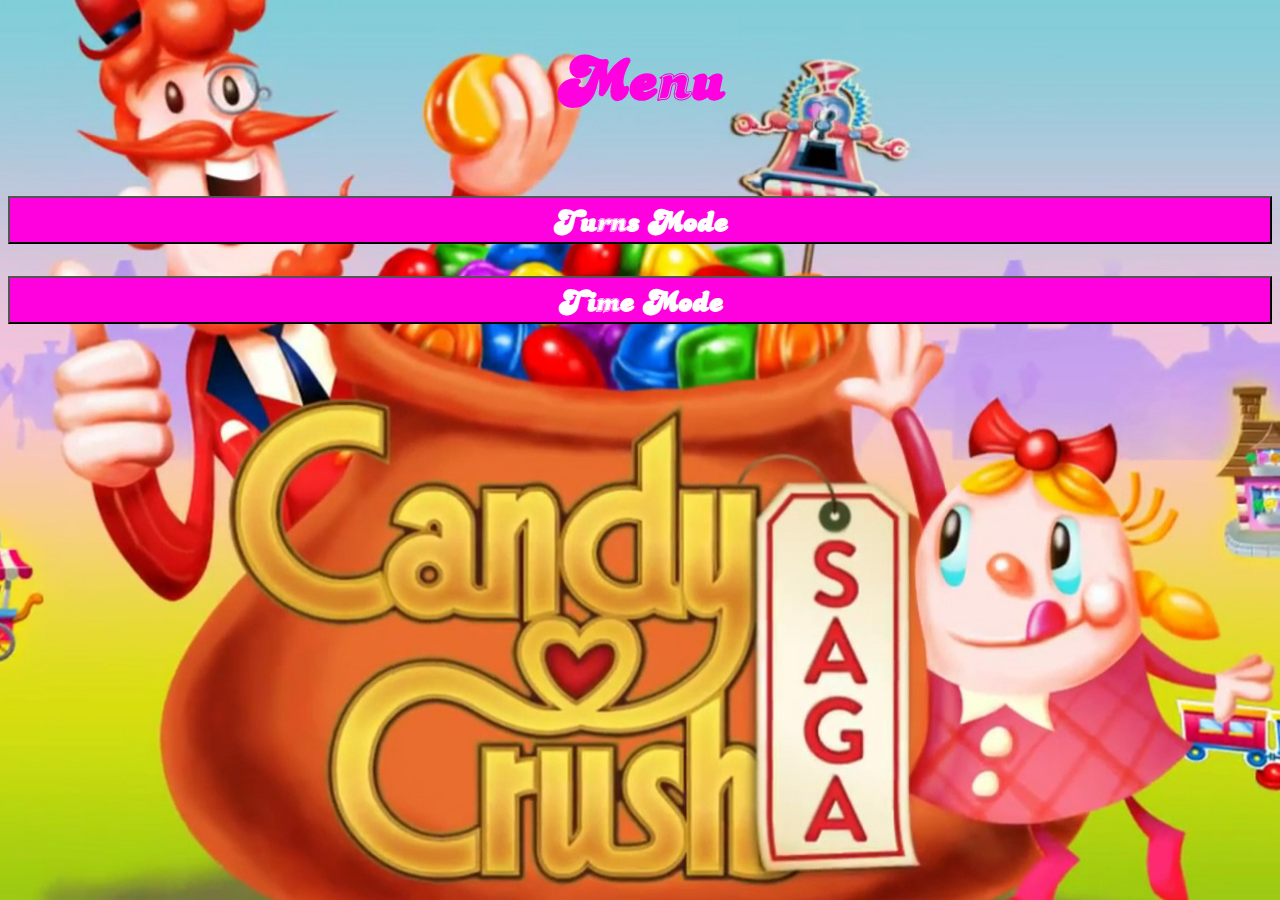
<file: index.html>
<!DOCTYPE html>
<html>
<head>
	<title>Menu - Candy Crush for Firefox OS</title>
	<link rel="stylesheet" type="text/css" href="inicio.css">
	<script>
    document.getElementById('audio').addEventListener('ended', function(){
    this.currentTime = 0;
    this.play();
    }, false);
	</script>
</head>
<body>
	<div id="menu">
		<audio id="audio" preload autoplay loop>
  			<source src="sounds/candy-crush-saga.ogg" type="audio/ogg">
		</audio>
		<h1>Menu</h1>
		<button class="turnos" onClick="javascript: document.location.href='turnos.html'"><h3>Turns Mode</h3></button>
		<button class="tiempo" onClick="javascript: document.location.href='tiempo.html'"><h3>Time Mode</h3></button>
	</div>
</body>
</html>
</file>
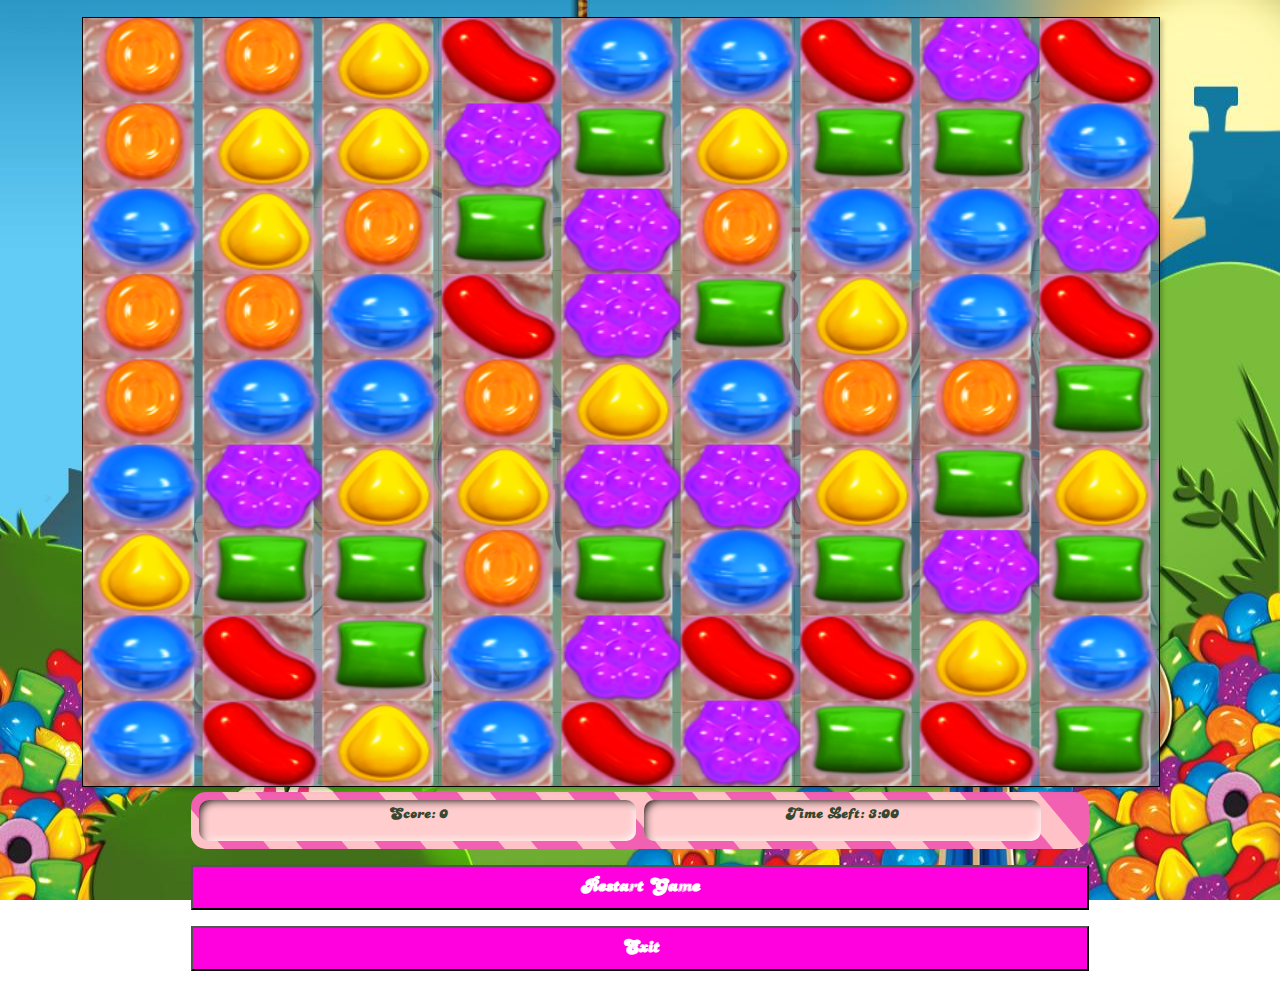
<file: tiempo.html>
<!doctype html>
<html lang="en">
	<head>
		<meta charset="utf-8">
		<title>Candy Crush-Time</title>
		<link rel="stylesheet" type="text/css" href="basic.css">
		<link rel="prefetch" href="images/CC_Grid_Sprite_Sheet_v2.png">
		
		<script src="dependancies/jquery-cur.min.js"></script>
		<script src="dependancies/underscore.js" type="text/javascript"></script>
		<script src="averageRGB.js" type="text/javascript"></script>
		
		<!-- Candy Crush -->
		<script type="text/javascript" src="dependancies/EaselFL/js/FLSetup.js"></script>
		<script type="text/javascript" src="load game.js"></script>
		<script src="htmlInterface.js" type="text/javascript"></script>
	</head>
	<body onload="loadGame();"> <!-- We use a sort of deferred loading thingy so we have to wait for the page to load before we start loading the game. -->
		<audio preload autoplay loop>
  			<source src="sounds/candy-crush-loop.ogg" type="audio/ogg">
		</audio> 

		<div id="game">
			<canvas id="main" width=639 height=567 renderMethod="auto" onload="runme.call(this, this)"> <!-- Should be power of 32+1. +1 for right/bottom board edge pixel. -->
				<p>This game will run much better (if it runs at all) in a modern browser. Get Google's <a href="https://www.google.com/intl/en/chrome/browser/">Chrome</a>!</p>
			</canvas>
			<script type="text/javascript" >
				//Set up iVariables here to customize the game.
			</script>
			<script src="main2.js" type="text/javascript"></script>
			
			<div class="textDisplayBorder" width=639>
				<p id="score", class="textDisplay"> Score:</p> <!-- Non-breaking space for alignment. Fix later. -->
				<p id="cash", class="textDisplay"> Left:</p>
			</div>
		<p><button name="button" onclick="document.location.reload(false)"><h3>Restart Game</h3></button></p>
		<p><button name="button" onclick="javascript: document.location.href='index.html'"><h3>Exit</h3></button></p>
	</body>
</html>
</file>
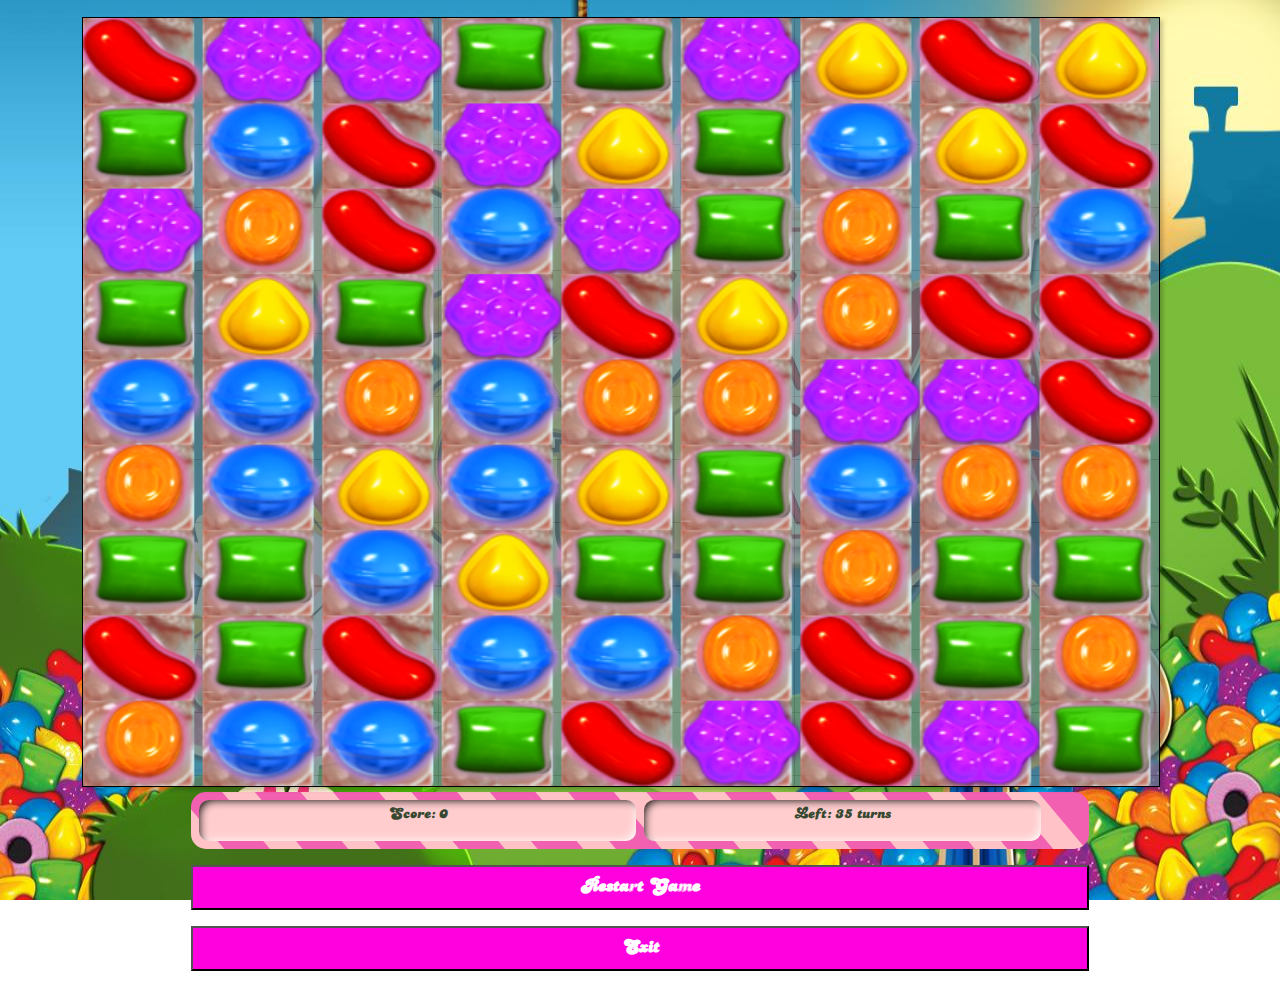
<file: turnos.html>
<!doctype html>
<html lang="en">
	<head>
		<meta charset="utf-8">
		<title>Candy Crush-Turns</title>
		<link rel="stylesheet" type="text/css" href="basic.css">
		<link rel="prefetch" href="images/CC_Grid_Sprite_Sheet_v2.png">
		
		<script src="dependancies/jquery-cur.min.js"></script>
		<script src="dependancies/underscore.js" type="text/javascript"></script>
		<script src="averageRGB.js" type="text/javascript"></script>
		
		<!-- Candy Crush -->
		<script type="text/javascript" src="dependancies/EaselFL/js/FLSetup.js"></script>
		<script type="text/javascript" src="load game.js"></script>
		<script src="htmlInterface.js" type="text/javascript"></script>
	</head>
	<body onload="loadGame();"> <!-- We use a sort of deferred loading thingy so we have to wait for the page to load before we start loading the game. -->
		<audio preload autoplay loop>
  			<source src="sounds/candy-crush-loop.ogg" type="audio/ogg">
		</audio> 

		<div id="game">
			<canvas id="main" width=639 height=567 renderMethod="auto" onload="runme.call(this, this)"> <!-- Should be power of 32+1. +1 for right/bottom board edge pixel. -->
				<p>This game will run much better (if it runs at all) in a modern browser. Get Google's <a href="https://www.google.com/intl/en/chrome/browser/">Chrome</a>!</p>
			</canvas>
			<script type="text/javascript" >
				//Set up iVariables here to customize the game.
			</script>
			<script src="main.js" type="text/javascript"></script>
			
			<div class="textDisplayBorder" width=80%>
				<p id="score", class="textDisplay"> Score:</p> <!-- Non-breaking space for alignment. Fix later. -->
				<p id="cash", class="textDisplay"> Left:</p>
			</div>
		<p><button name="button" onclick="document.location.reload(false)"><h3>Restart Game</h3></button></p>
		<p><button name="button" onclick="javascript: document.location.href='index.html'"><h3>Exit</h3></button></p>
	</body>
</html>
</file>
<file: inicio.css>
@font-face {
	font-family: "candy";
	font-style: normal;
	font-weight: normal;
	src: url(images/CANDY.woff);
}

body{background: url(images/menu.jpg) no-repeat center center fixed;
	background-size: 100% 100%;
}

h1{font-family: "candy", Sans-serif; font-size: 4rem; text-align: center; color: #ff00df;}

h3{font-family: "candy", Sans-serif;
  font-size: 2rem; 
  margin: -0.1rem 0 0 -2.5rem;
  color: white;
  padding: 0.4rem 0.4rem 0.4rem 3rem;}

 .turnos, .tiempo{margin-top:2rem; width: 100%; height: 3rem; background-color: #ff00df;}
</file>
<file: basic.css>
@font-face {
	font-family: "candy";
	font-style: normal;
	font-weight: normal;
	src: url(images/CANDY.woff);
}

body{background: url(images/bg.jpg) no-repeat center center fixed; 
  background-size: 100% 100%;}

p{text-align: center;}

h3{font-family: "candy", Sans-serif;
  font-size: 1.2rem; 
  margin: -0.1rem 0 0 -2.5rem;
  color: white;
  padding: 0.4rem 0.4rem 0.4rem 3rem;}

button{width: 100%; height: 2.8rem; background-color: #ff00df;}

div#game {
	font-family: "candy";
	font-size: 1rem;
	width: 100%;
	overflow: visible;
	margin-left:auto;
	margin-right:auto;
}

canvas#main {
	background-image: url("images/CC_Gameboard_2.png");
	box-shadow: 3px 3px 4px rgba(0,0,0,0.2);
	padding-bottom: 0px;
	position:relative;
	border: 1px solid black;
	width: 100%;
	margin-top: 1%;
	margin-left:-10%;
	
}

/*Note: There are patterns related to local, global, and function calls in code.*/

p.textDisplay {
	background-color: #FFCDCE;
	color: #364830;
	border-radius: 10px;
	box-shadow: inset 5px 5px 10px -5px black, inset -5px -5px 10px -5px white;
	margin: 0px;
	padding-top: 4px;
	height: 37px;
        width: 45%;
}

p#score {
	float: left;
	width:  51%;
	width: -moz-calc(50% - 4px);
	width: -webkit-calc(50% - 4px);
	width: calc(50% - 4px);
}

p#cash {
	margin-left:  51%;
	margin-left: -moz-calc(50% + 4px);
	margin-left: -webkit-calc(50% + 4px);
	margin-left: calc(50% + 4px);
}

div.textDisplayBorder {
	background-color: #F260B1;
	background: -webkit-repeating-linear-gradient(45deg, #FFC2C7 0px, #FFC2C7 25px, #F260B1 25px, #F260B1 60px);
	background: repeating-linear-gradient(50deg, #F260B1 0px, #FFC2C7 1px, #FFC2C7 25px, #F260B1 26px, #F260B1 60px);
	border-radius: 15px;
	margin-bottom: 1em;
	padding: 8px;
	overflow: visible;
};

div#popover {
	background:  white;
	background: rgba(255,255,255,0.8);
	font-size: 20px;
	margin-left: 40px;
	margin-right: auto;
	outline: 3px solid black;
	position: absolute;
	text-align: center;
	top: 250px;
	width: 400px;
}

div#music {
	background: #3ba1c2; /*A pretty blue.*/
	border-top-left-radius: 10px;
	border-top-right-radius: 10px;
	border: 1px solid black;
	bottom: 0%;
	margin-bottom: -6px;
	padding-bottom: 0px;
	padding: 6px;
	position: fixed;
	right: 5%;
}

#facebook-div {background-color: rgba(255,255,255,0.8); display: none;}

.gameTextOverlay {
	pointer-events: none; /*Sometimes, CSS is amazingly wonderful.*/
}

/*Portrait*/
@media only screen and (min-width: 320px){
	div#game{font-size: 1.1em; width: 67%;}
	canvas#main{width: 150%; left: -30px;}
}

/*Portrait*/
@media only screen and (min-width: 480px){
	div#game{font-size: 1.2em; width: 62%;}
	canvas#main{width: 145%; left: -35px;}
}

/*Landscape*/
@media only screen and (min-width: 640px){
	div#game{font-size: 1em; width: 69%;}
	canvas#main{width: 130%; height:480px; left: -30px;}
}

/*Portrait*/
@media only screen and (min-width: 768px){
	div#game{font-size: 1em; width: 70%;}
	canvas#main{width: 130%; height:480px; left: -25px;}
}

/*Landscape*/
@media only screen and (min-width: 1024px){
	div#game{font-size: 1em; width: 71%;}
	canvas#main{width: 120%; height:768px; left: -20px;}
}
</file>
